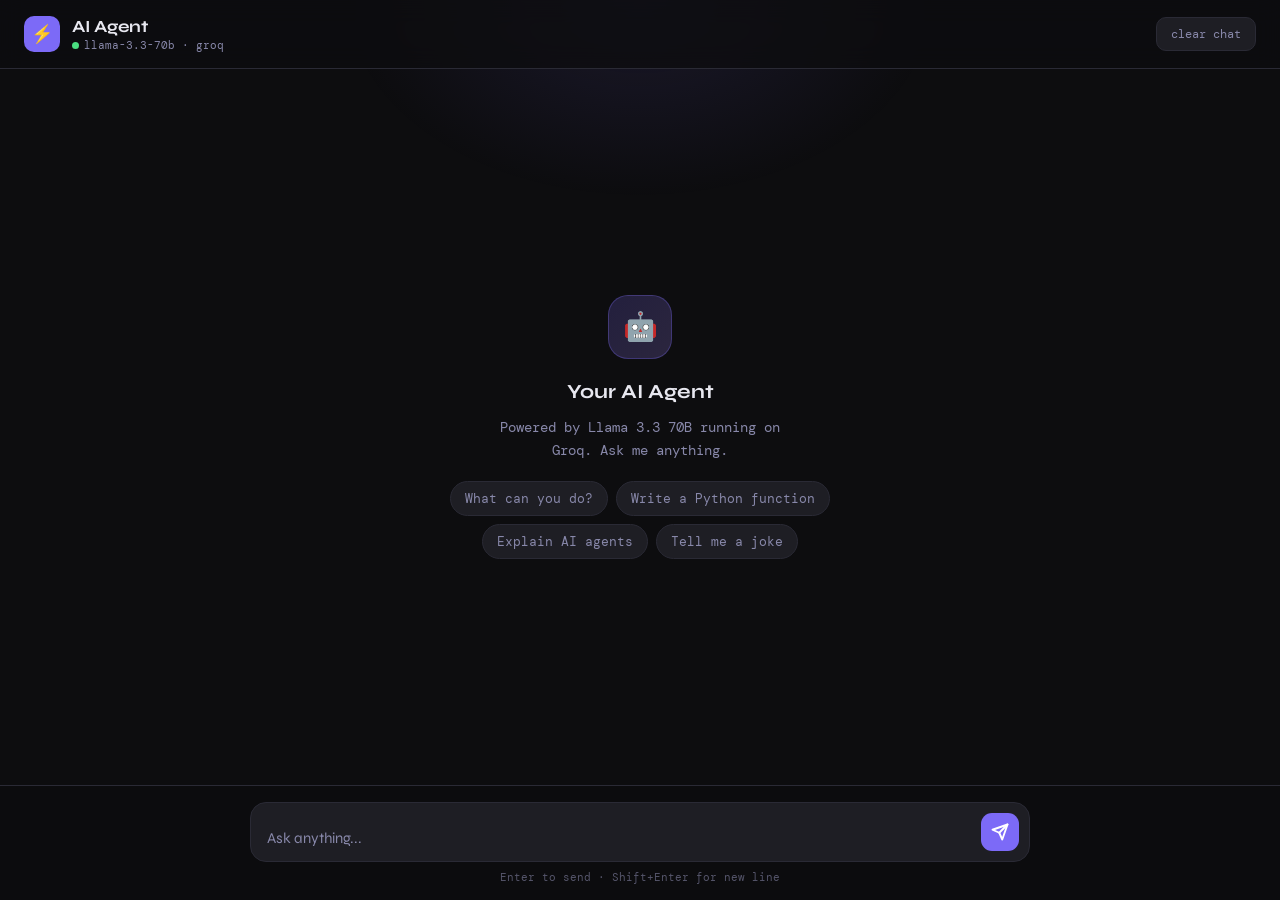
<file: index.html>
<!DOCTYPE html>
<html lang="en">
<head>
<meta charset="UTF-8"/>
<meta name="viewport" content="width=device-width, initial-scale=1.0"/>
<title>AI Agent</title>
<link href="https://fonts.googleapis.com/css2?family=DM+Mono:wght@400;500&family=Syne:wght@400;600;700&display=swap" rel="stylesheet"/>
<style>
  *, *::before, *::after { box-sizing: border-box; margin: 0; padding: 0; }

  :root {
    --bg: #0d0d0f;
    --surface: #16161a;
    --surface2: #1e1e24;
    --border: #2a2a35;
    --accent: #7c6af7;
    --accent2: #a78bfa;
    --text: #e8e8f0;
    --text2: #8888aa;
    --user-bg: #7c6af7;
    --ai-bg: #1e1e24;
    --radius: 18px;
    --font-ui: 'Syne', sans-serif;
    --font-mono: 'DM Mono', monospace;
  }

  body {
    background: var(--bg);
    color: var(--text);
    font-family: var(--font-ui);
    height: 100dvh;
    display: flex;
    flex-direction: column;
    overflow: hidden;
  }

  /* Ambient background glow */
  body::before {
    content: '';
    position: fixed;
    top: -200px; left: 50%;
    transform: translateX(-50%);
    width: 600px; height: 400px;
    background: radial-gradient(ellipse, rgba(124,106,247,0.12) 0%, transparent 70%);
    pointer-events: none;
    z-index: 0;
  }

  /* Header */
  header {
    display: flex;
    align-items: center;
    justify-content: space-between;
    padding: 16px 24px;
    border-bottom: 1px solid var(--border);
    background: rgba(13,13,15,0.8);
    backdrop-filter: blur(12px);
    position: relative;
    z-index: 10;
    flex-shrink: 0;
  }

  .header-left {
    display: flex;
    align-items: center;
    gap: 12px;
  }

  .logo {
    width: 36px; height: 36px;
    background: var(--accent);
    border-radius: 10px;
    display: flex; align-items: center; justify-content: center;
    font-size: 18px;
  }

  .header-title {
    font-size: 17px;
    font-weight: 700;
    letter-spacing: -0.3px;
  }

  .header-sub {
    font-size: 11px;
    color: var(--text2);
    font-family: var(--font-mono);
    margin-top: 1px;
  }

  .status-dot {
    width: 7px; height: 7px;
    background: #4ade80;
    border-radius: 50%;
    display: inline-block;
    margin-right: 5px;
    animation: pulse 2s ease-in-out infinite;
  }

  @keyframes pulse {
    0%, 100% { opacity: 1; }
    50% { opacity: 0.4; }
  }

  .clear-btn {
    background: var(--surface2);
    border: 1px solid var(--border);
    color: var(--text2);
    padding: 8px 14px;
    border-radius: 10px;
    font-family: var(--font-mono);
    font-size: 12px;
    cursor: pointer;
    transition: all 0.2s;
  }

  .clear-btn:hover {
    color: var(--text);
    border-color: var(--accent);
    background: rgba(124,106,247,0.1);
  }

  /* Chat area */
  #chat {
    flex: 1;
    overflow-y: auto;
    padding: 24px 16px;
    display: flex;
    flex-direction: column;
    gap: 16px;
    position: relative;
    z-index: 1;
    scroll-behavior: smooth;
  }

  #chat::-webkit-scrollbar { width: 4px; }
  #chat::-webkit-scrollbar-track { background: transparent; }
  #chat::-webkit-scrollbar-thumb { background: var(--border); border-radius: 4px; }

  .message-row {
    display: flex;
    gap: 10px;
    align-items: flex-end;
    animation: slideUp 0.3s ease;
    max-width: 780px;
    width: 100%;
    margin: 0 auto;
  }

  @keyframes slideUp {
    from { opacity: 0; transform: translateY(12px); }
    to   { opacity: 1; transform: translateY(0); }
  }

  .message-row.user { flex-direction: row-reverse; }

  .avatar {
    width: 30px; height: 30px;
    border-radius: 9px;
    flex-shrink: 0;
    display: flex; align-items: center; justify-content: center;
    font-size: 14px;
    font-weight: 600;
  }

  .avatar.ai {
    background: linear-gradient(135deg, var(--accent), #a78bfa);
    color: white;
  }

  .avatar.user {
    background: var(--surface2);
    border: 1px solid var(--border);
    color: var(--text2);
  }

  .bubble {
    padding: 12px 16px;
    border-radius: var(--radius);
    font-size: 15px;
    line-height: 1.6;
    max-width: calc(100% - 50px);
    word-break: break-word;
  }

  .bubble.ai {
    background: var(--ai-bg);
    border: 1px solid var(--border);
    border-bottom-left-radius: 4px;
    color: var(--text);
  }

  .bubble.user {
    background: var(--user-bg);
    border-bottom-right-radius: 4px;
    color: white;
  }

  /* Typing indicator */
  .typing-bubble {
    display: flex;
    align-items: center;
    gap: 5px;
    padding: 14px 18px;
  }

  .typing-bubble span {
    width: 6px; height: 6px;
    background: var(--text2);
    border-radius: 50%;
    animation: bounce 1.2s ease-in-out infinite;
  }

  .typing-bubble span:nth-child(2) { animation-delay: 0.2s; }
  .typing-bubble span:nth-child(3) { animation-delay: 0.4s; }

  @keyframes bounce {
    0%, 80%, 100% { transform: translateY(0); opacity: 0.4; }
    40% { transform: translateY(-6px); opacity: 1; }
  }

  /* Welcome screen */
  .welcome {
    display: flex;
    flex-direction: column;
    align-items: center;
    justify-content: center;
    flex: 1;
    gap: 12px;
    color: var(--text2);
    text-align: center;
    padding: 40px 20px;
    animation: fadeIn 0.5s ease;
  }

  @keyframes fadeIn {
    from { opacity: 0; } to { opacity: 1; }
  }

  .welcome-icon {
    width: 64px; height: 64px;
    background: linear-gradient(135deg, rgba(124,106,247,0.2), rgba(167,139,250,0.2));
    border: 1px solid rgba(124,106,247,0.3);
    border-radius: 20px;
    display: flex; align-items: center; justify-content: center;
    font-size: 28px;
    margin-bottom: 8px;
  }

  .welcome h2 {
    font-size: 20px;
    color: var(--text);
    font-weight: 700;
  }

  .welcome p {
    font-size: 14px;
    font-family: var(--font-mono);
    max-width: 300px;
    line-height: 1.6;
  }

  .suggestions {
    display: flex;
    flex-wrap: wrap;
    gap: 8px;
    justify-content: center;
    margin-top: 8px;
    max-width: 500px;
  }

  .suggestion {
    background: var(--surface2);
    border: 1px solid var(--border);
    color: var(--text2);
    padding: 8px 14px;
    border-radius: 20px;
    font-size: 13px;
    cursor: pointer;
    transition: all 0.2s;
    font-family: var(--font-mono);
  }

  .suggestion:hover {
    color: var(--text);
    border-color: var(--accent);
    background: rgba(124,106,247,0.1);
  }

  /* Input area */
  .input-area {
    padding: 16px;
    border-top: 1px solid var(--border);
    background: rgba(13,13,15,0.9);
    backdrop-filter: blur(12px);
    flex-shrink: 0;
    position: relative;
    z-index: 10;
  }

  .input-wrap {
    display: flex;
    align-items: flex-end;
    gap: 10px;
    background: var(--surface2);
    border: 1px solid var(--border);
    border-radius: 16px;
    padding: 10px 10px 10px 16px;
    max-width: 780px;
    margin: 0 auto;
    transition: border-color 0.2s;
  }

  .input-wrap:focus-within {
    border-color: var(--accent);
    box-shadow: 0 0 0 3px rgba(124,106,247,0.1);
  }

  #user-input {
    flex: 1;
    background: none;
    border: none;
    outline: none;
    color: var(--text);
    font-size: 15px;
    font-family: var(--font-ui);
    resize: none;
    max-height: 140px;
    line-height: 1.5;
    padding: 2px 0;
  }

  #user-input::placeholder { color: var(--text2); }

  #send-btn {
    width: 38px; height: 38px;
    background: var(--accent);
    border: none;
    border-radius: 11px;
    cursor: pointer;
    display: flex; align-items: center; justify-content: center;
    flex-shrink: 0;
    transition: all 0.2s;
    color: white;
  }

  #send-btn:hover { background: var(--accent2); transform: scale(1.05); }
  #send-btn:active { transform: scale(0.96); }
  #send-btn:disabled { opacity: 0.4; cursor: not-allowed; transform: none; }

  .input-hint {
    text-align: center;
    font-family: var(--font-mono);
    font-size: 11px;
    color: var(--text2);
    margin-top: 8px;
    opacity: 0.6;
  }

  /* Responsive */
  @media (max-width: 600px) {
    header { padding: 12px 16px; }
    #chat { padding: 16px 12px; }
    .bubble { font-size: 14px; padding: 10px 14px; }
    .header-title { font-size: 15px; }
  }
</style>
</head>
<body>

<header>
  <div class="header-left">
    <div class="logo">⚡</div>
    <div>
      <div class="header-title">AI Agent</div>
      <div class="header-sub"><span class="status-dot"></span>llama-3.3-70b · groq</div>
    </div>
  </div>
  <button class="clear-btn" onclick="clearChat()">clear chat</button>
</header>

<div id="chat">
  <div class="welcome" id="welcome">
    <div class="welcome-icon">🤖</div>
    <h2>Your AI Agent</h2>
    <p>Powered by Llama 3.3 70B running on Groq. Ask me anything.</p>
    <div class="suggestions">
      <div class="suggestion" onclick="sendSuggestion(this)">What can you do?</div>
      <div class="suggestion" onclick="sendSuggestion(this)">Write a Python function</div>
      <div class="suggestion" onclick="sendSuggestion(this)">Explain AI agents</div>
      <div class="suggestion" onclick="sendSuggestion(this)">Tell me a joke</div>
    </div>
  </div>
</div>

<div class="input-area">
  <div class="input-wrap">
    <textarea id="user-input" placeholder="Ask anything..." rows="1"></textarea>
    <button id="send-btn" onclick="sendMessage()">
      <svg width="18" height="18" viewBox="0 0 24 24" fill="none" stroke="currentColor" stroke-width="2.5" stroke-linecap="round" stroke-linejoin="round">
        <line x1="22" y1="2" x2="11" y2="13"></line>
        <polygon points="22 2 15 22 11 13 2 9 22 2"></polygon>
      </svg>
    </button>
  </div>
  <div class="input-hint">Enter to send · Shift+Enter for new line</div>
</div>

<script>
  const chat = document.getElementById('chat');
  const input = document.getElementById('user-input');
  const sendBtn = document.getElementById('send-btn');
  let isLoading = false;

  // Auto-resize textarea
  input.addEventListener('input', () => {
    input.style.height = 'auto';
    input.style.height = Math.min(input.scrollHeight, 140) + 'px';
  });

  // Enter to send
  input.addEventListener('keydown', (e) => {
    if (e.key === 'Enter' && !e.shiftKey) {
      e.preventDefault();
      sendMessage();
    }
  });

  function removeWelcome() {
    const welcome = document.getElementById('welcome');
    if (welcome) welcome.remove();
  }

  function addMessage(text, role) {
    removeWelcome();
    const row = document.createElement('div');
    row.className = `message-row ${role}`;

    const avatar = document.createElement('div');
    avatar.className = `avatar ${role}`;
    avatar.textContent = role === 'ai' ? '⚡' : 'U';

    const bubble = document.createElement('div');
    bubble.className = `bubble ${role}`;
    bubble.textContent = text;

    row.appendChild(avatar);
    row.appendChild(bubble);
    chat.appendChild(row);
    chat.scrollTop = chat.scrollHeight;
    return bubble;
  }

  function addTyping() {
    removeWelcome();
    const row = document.createElement('div');
    row.className = 'message-row ai';
    row.id = 'typing-row';

    const avatar = document.createElement('div');
    avatar.className = 'avatar ai';
    avatar.textContent = '⚡';

    const bubble = document.createElement('div');
    bubble.className = 'bubble ai typing-bubble';
    bubble.innerHTML = '<span></span><span></span><span></span>';

    row.appendChild(avatar);
    row.appendChild(bubble);
    chat.appendChild(row);
    chat.scrollTop = chat.scrollHeight;
  }

  function removeTyping() {
    const t = document.getElementById('typing-row');
    if (t) t.remove();
  }

  async function sendMessage() {
    const text = input.value.trim();
    if (!text || isLoading) return;

    isLoading = true;
    sendBtn.disabled = true;
    input.value = '';
    input.style.height = 'auto';

    addMessage(text, 'user');
    addTyping();

    try {
      const res = await fetch('http://localhost:5000/chat', {
        method: 'POST',
        headers: { 'Content-Type': 'application/json' },
        body: JSON.stringify({ message: text })
      });

      const data = await res.json();
      removeTyping();
      addMessage(data.reply, 'ai');
    } catch (err) {
      removeTyping();
      addMessage('⚠️ Cannot connect to server. Make sure server.py is running on port 5000.', 'ai');
    }

    isLoading = false;
    sendBtn.disabled = false;
    input.focus();
  }

  async function clearChat() {
    await fetch('http://localhost:5000/reset', { method: 'POST' }).catch(() => {});
    chat.innerHTML = '';
    const welcome = document.createElement('div');
    welcome.className = 'welcome';
    welcome.id = 'welcome';
    welcome.innerHTML = `
      <div class="welcome-icon">🤖</div>
      <h2>Your AI Agent</h2>
      <p>Powered by Llama 3.3 70B running on Groq. Ask me anything.</p>
      <div class="suggestions">
        <div class="suggestion" onclick="sendSuggestion(this)">What can you do?</div>
        <div class="suggestion" onclick="sendSuggestion(this)">Write a Python function</div>
        <div class="suggestion" onclick="sendSuggestion(this)">Explain AI agents</div>
        <div class="suggestion" onclick="sendSuggestion(this)">Tell me a joke</div>
      </div>`;
    chat.appendChild(welcome);
  }

  function sendSuggestion(el) {
    input.value = el.textContent;
    sendMessage();
  }
</script>
</body>
</html>
</file>
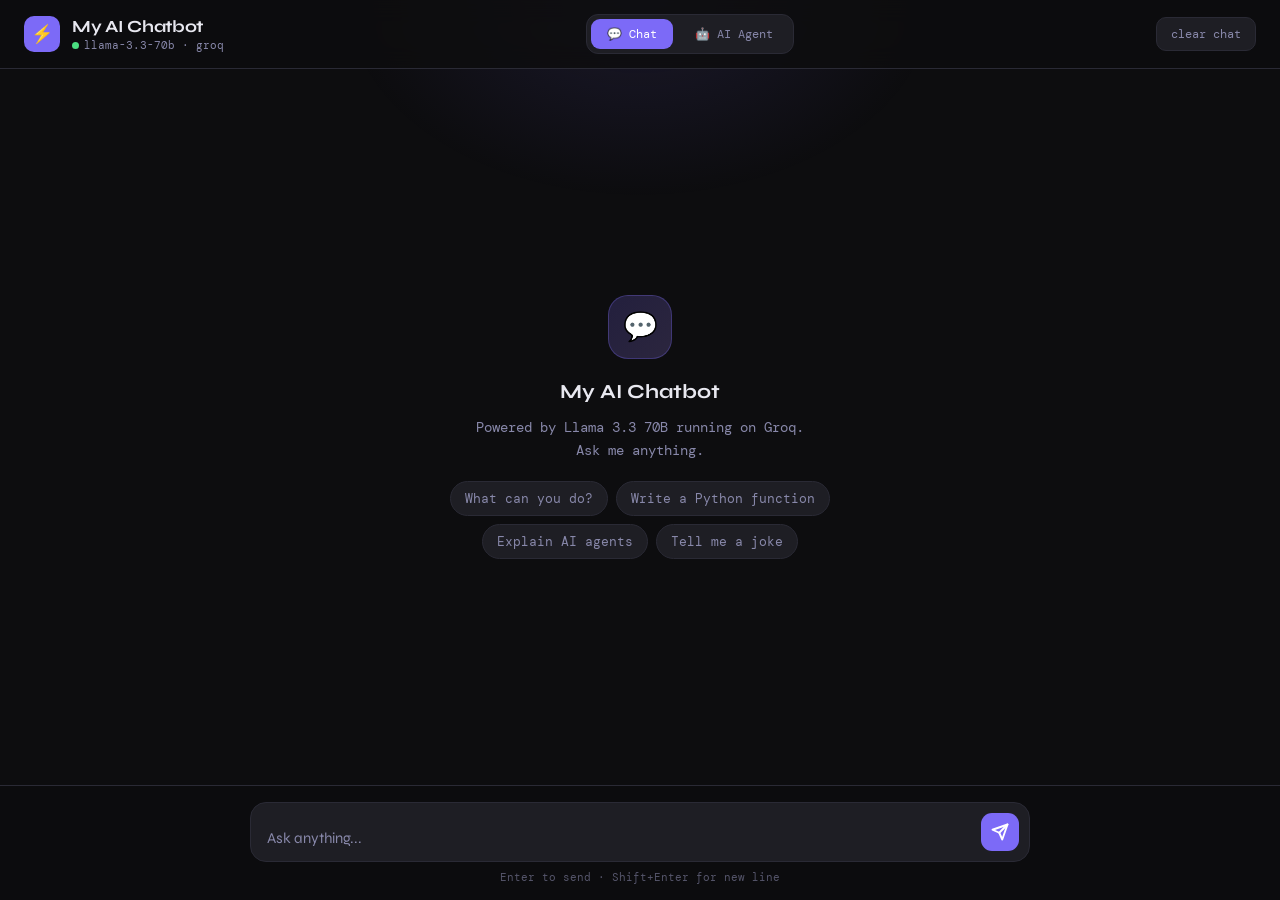
<file: templates/index.html>
<!DOCTYPE html>
<html lang="en">
<head>
<meta charset="UTF-8"/>
<meta name="viewport" content="width=device-width, initial-scale=1.0"/>
<title>My AI Chatbot & AI Agent</title>
<link href="https://fonts.googleapis.com/css2?family=DM+Mono:wght@400;500&family=Syne:wght@400;600;700&display=swap" rel="stylesheet"/>
<link rel="stylesheet" href="/static/style.css"/>
</head>
<body>

<header>
  <div class="header-left">
    <div class="logo">⚡</div>
    <div>
      <div class="header-title" id="header-title">My AI Chatbot</div>
      <div class="header-sub"><span class="status-dot"></span><span id="header-sub">llama-3.3-70b · groq</span></div>
    </div>
  </div>

  <div class="tabs">
    <button class="tab-btn active" onclick="switchTab('chat', this)">💬 Chat</button>
    <button class="tab-btn" onclick="switchTab('agent', this)">🤖 AI Agent</button>
  </div>

  <button class="clear-btn" onclick="clearChat()">clear chat</button>
</header>

<!-- ── TAB 1: Chat ── -->
<div class="tab-panel active" id="panel-chat">
  <div class="chat-area" id="chat-chat">
    <div class="welcome" id="welcome-chat">
      <div class="welcome-icon">💬</div>
      <h2>My AI Chatbot</h2>
      <p>Powered by Llama 3.3 70B running on Groq. Ask me anything.</p>
      <div class="suggestions">
        <div class="suggestion" onclick="sendSuggestion(this,'chat')">What can you do?</div>
        <div class="suggestion" onclick="sendSuggestion(this,'chat')">Write a Python function</div>
        <div class="suggestion" onclick="sendSuggestion(this,'chat')">Explain AI agents</div>
        <div class="suggestion" onclick="sendSuggestion(this,'chat')">Tell me a joke</div>
      </div>
    </div>
  </div>
  <div class="input-area">
    <div class="input-wrap">
      <textarea class="chat-input" id="input-chat" placeholder="Ask anything..." rows="1"></textarea>
      <button class="send-btn" id="send-chat" onclick="sendMessage('chat')">
        <svg width="18" height="18" viewBox="0 0 24 24" fill="none" stroke="currentColor" stroke-width="2.5" stroke-linecap="round" stroke-linejoin="round"><line x1="22" y1="2" x2="11" y2="13"></line><polygon points="22 2 15 22 11 13 2 9 22 2"></polygon></svg>
      </button>
    </div>
    <div class="input-hint">Enter to send · Shift+Enter for new line</div>
  </div>
</div>

<!-- ── TAB 2: AI Agent ── -->
<div class="tab-panel" id="panel-agent">
  <div class="chat-area" id="chat-agent">
    <div class="welcome" id="welcome-agent">
      <div class="welcome-icon">🤖</div>
      <h2>AI Agent — with Real Tools</h2>
      <p>Powered by Llama 4 Scout 17B running on Groq. This agent takes real actions using tools, not just chat.</p>
      <div class="tools-grid">
        <span class="tool-chip">🧮 calculator</span>
        <span class="tool-chip">🕐 date & time</span>
        <span class="tool-chip">🔍 web search</span>
        <span class="tool-chip">💾 write file</span>
        <span class="tool-chip">📁 read file</span>
      </div>
      <div class="suggestions">
        <div class="suggestion" onclick="sendSuggestion(this,'agent')">What is 1234 * 5678?</div>
        <div class="suggestion" onclick="sendSuggestion(this,'agent')">What time is it?</div>
        <div class="suggestion" onclick="sendSuggestion(this,'agent')">Search latest AI news</div>
        <div class="suggestion" onclick="sendSuggestion(this,'agent')">Save a note: Buy groceries</div>
        <div class="suggestion" onclick="sendSuggestion(this,'agent')">Read file - C:\my-agent\agent_files\notes.txt</div>
      </div>
    </div>
  </div>
  <div class="input-area">
    <div class="input-wrap">
      <textarea class="chat-input" id="input-agent" placeholder="Ask the agent to do something..." rows="1"></textarea>
      <button class="send-btn" id="send-agent" onclick="sendMessage('agent')">
        <svg width="18" height="18" viewBox="0 0 24 24" fill="none" stroke="currentColor" stroke-width="2.5" stroke-linecap="round" stroke-linejoin="round"><line x1="22" y1="2" x2="11" y2="13"></line><polygon points="22 2 15 22 11 13 2 9 22 2"></polygon></svg>
      </button>
    </div>
    <div class="input-hint">Enter to send · Shift+Enter for new line</div>
  </div>
</div>

<script src="/static/script.js"></script>
</body>
</html>
</file>
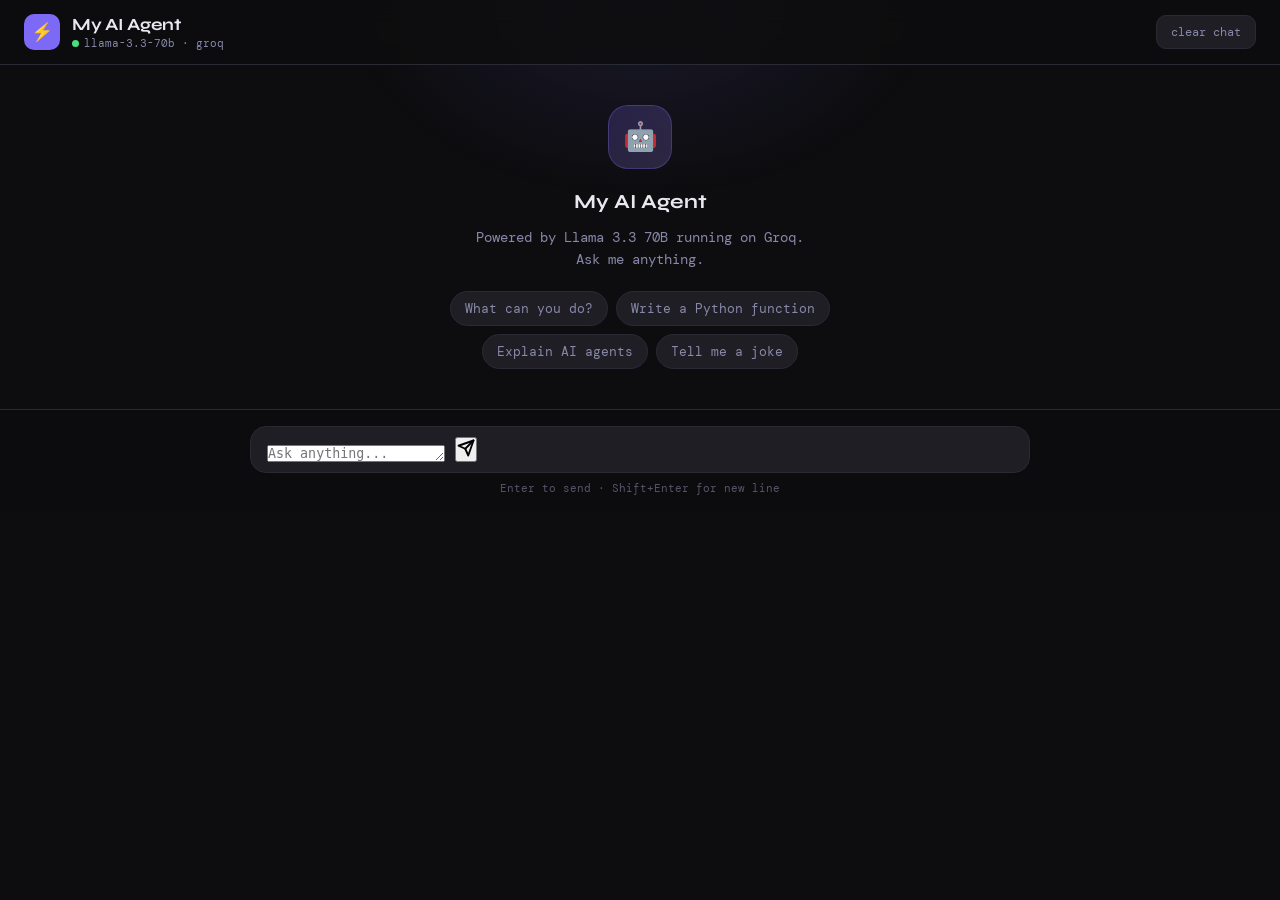
<file: templates/index-old.html>
<!DOCTYPE html>
<html lang="en">
<head>
<meta charset="UTF-8"/>
<meta name="viewport" content="width=device-width, initial-scale=1.0"/>
<title>My AI Agent</title>
<link href="https://fonts.googleapis.com/css2?family=DM+Mono:wght@400;500&family=Syne:wght@400;600;700&display=swap" rel="stylesheet"/>
<link rel="stylesheet" href="/static/style.css"/>
</head>
<body>

<header>
  <div class="header-left">
    <div class="logo">⚡</div>
    <div>
      <div class="header-title">My AI Agent</div>
      <div class="header-sub"><span class="status-dot"></span>llama-3.3-70b · groq</div>
    </div>
  </div>
  <button class="clear-btn" onclick="clearChat()">clear chat</button>
</header>

<div id="chat">
  <div class="welcome" id="welcome">
    <div class="welcome-icon">🤖</div>
    <h2>My AI Agent</h2>
    <p>Powered by Llama 3.3 70B running on Groq. Ask me anything.</p>
    <div class="suggestions">
      <div class="suggestion" onclick="sendSuggestion(this)">What can you do?</div>
      <div class="suggestion" onclick="sendSuggestion(this)">Write a Python function</div>
      <div class="suggestion" onclick="sendSuggestion(this)">Explain AI agents</div>
      <div class="suggestion" onclick="sendSuggestion(this)">Tell me a joke</div>
    </div>
  </div>
</div>

<div class="input-area">
  <div class="input-wrap">
    <textarea id="user-input" placeholder="Ask anything..." rows="1"></textarea>
    <button id="send-btn" onclick="sendMessage()">
      <svg width="18" height="18" viewBox="0 0 24 24" fill="none" stroke="currentColor" stroke-width="2.5" stroke-linecap="round" stroke-linejoin="round">
        <line x1="22" y1="2" x2="11" y2="13"></line>
        <polygon points="22 2 15 22 11 13 2 9 22 2"></polygon>
      </svg>
    </button>
  </div>
  <div class="input-hint">Enter to send · Shift+Enter for new line</div>
</div>

<script src="/static/script.js"></script>
</body>
</html>
</file>
<file: static/style.css>
*, *::before, *::after { box-sizing: border-box; margin: 0; padding: 0; }
  :root {
    --bg: #0d0d0f; --surface: #16161a; --surface2: #1e1e24;
    --border: #2a2a35; --accent: #7c6af7; --accent2: #a78bfa;
    --text: #e8e8f0; --text2: #8888aa;
    --user-bg: #7c6af7; --ai-bg: #1e1e24;
    --radius: 18px; --font-ui: 'Syne', sans-serif; --font-mono: 'DM Mono', monospace;
  }
  body { background: var(--bg); color: var(--text); font-family: var(--font-ui); height: 100dvh; display: flex; flex-direction: column; overflow: hidden; }
  body::before { content: ''; position: fixed; top: -200px; left: 50%; transform: translateX(-50%); width: 600px; height: 400px; background: radial-gradient(ellipse, rgba(124,106,247,0.12) 0%, transparent 70%); pointer-events: none; z-index: 0; }

  /* ── Header ── */
  header { display: flex; align-items: center; justify-content: space-between; padding: 14px 24px; border-bottom: 1px solid var(--border); background: rgba(13,13,15,0.85); backdrop-filter: blur(12px); position: relative; z-index: 10; flex-shrink: 0; gap: 16px; }
  .header-left { display: flex; align-items: center; gap: 12px; flex-shrink: 0; }
  .logo { width: 36px; height: 36px; background: var(--accent); border-radius: 10px; display: flex; align-items: center; justify-content: center; font-size: 18px; }
  .header-title { font-size: 17px; font-weight: 700; letter-spacing: -0.3px; }
  .header-sub { font-size: 11px; color: var(--text2); font-family: var(--font-mono); margin-top: 1px; }
  .status-dot { width: 7px; height: 7px; background: #4ade80; border-radius: 50%; display: inline-block; margin-right: 5px; animation: pulse 2s ease-in-out infinite; }
  @keyframes pulse { 0%,100%{opacity:1} 50%{opacity:0.4} }

  /* ── Tabs ── */
  .tabs { display: flex; gap: 6px; background: var(--surface2); border: 1px solid var(--border); border-radius: 12px; padding: 4px; }
  .tab-btn { padding: 7px 16px; border-radius: 9px; border: none; background: transparent; color: var(--text2); font-family: var(--font-mono); font-size: 12px; cursor: pointer; transition: all 0.2s; white-space: nowrap; }
  .tab-btn.active { background: var(--accent); color: #fff; }
  .tab-btn:not(.active):hover { color: var(--text); background: rgba(255,255,255,0.05); }

  .clear-btn { background: var(--surface2); border: 1px solid var(--border); color: var(--text2); padding: 8px 14px; border-radius: 10px; font-family: var(--font-mono); font-size: 12px; cursor: pointer; transition: all 0.2s; flex-shrink: 0; }
  .clear-btn:hover { color: var(--text); border-color: var(--accent); background: rgba(124,106,247,0.1); }

  /* ── Tab panels ── */
  .tab-panel { display: none; flex: 1; flex-direction: column; overflow: hidden; }
  .tab-panel.active { display: flex; }

  /* ── Chat area ── */
  .chat-area { flex: 1; overflow-y: auto; padding: 24px 16px; display: flex; flex-direction: column; gap: 16px; position: relative; z-index: 1; scroll-behavior: smooth; }
  .chat-area::-webkit-scrollbar { width: 4px; }
  .chat-area::-webkit-scrollbar-thumb { background: var(--border); border-radius: 4px; }

  .message-row { display: flex; gap: 10px; align-items: flex-end; animation: slideUp 0.3s ease; max-width: 780px; width: 100%; margin: 0 auto; }
  @keyframes slideUp { from{opacity:0;transform:translateY(12px)} to{opacity:1;transform:translateY(0)} }
  .message-row.user { flex-direction: row-reverse; }

  .avatar { width: 30px; height: 30px; border-radius: 9px; flex-shrink: 0; display: flex; align-items: center; justify-content: center; font-size: 14px; font-weight: 600; }
  .avatar.ai { background: linear-gradient(135deg, var(--accent), #a78bfa); color: white; }
  .avatar.user { background: var(--surface2); border: 1px solid var(--border); color: var(--text2); }

  .msg-col { display: flex; flex-direction: column; gap: 6px; max-width: calc(100% - 50px); }
  .message-row.user .msg-col { align-items: flex-end; }

  .bubble { padding: 12px 16px; border-radius: var(--radius); font-size: 15px; line-height: 1.6; word-break: break-word; }
  .bubble.ai { background: var(--ai-bg); border: 1px solid var(--border); border-bottom-left-radius: 4px; color: var(--text); }
  .bubble.user { background: var(--user-bg); border-bottom-right-radius: 4px; color: white; }

  /* Tool badges — only shown in agent tab */
  .tools-used { display: flex; flex-wrap: wrap; gap: 6px; }
  .tool-badge { display: flex; align-items: center; gap: 5px; background: rgba(124,106,247,0.12); border: 1px solid rgba(124,106,247,0.3); color: var(--accent2); padding: 4px 10px; border-radius: 20px; font-family: var(--font-mono); font-size: 11px; }

  /* Typing */
  .typing-bubble { display: flex; align-items: center; gap: 5px; padding: 14px 18px; }
  .typing-bubble span { width: 6px; height: 6px; background: var(--text2); border-radius: 50%; animation: bounce 1.2s ease-in-out infinite; }
  .typing-bubble span:nth-child(2){animation-delay:.2s} .typing-bubble span:nth-child(3){animation-delay:.4s}
  @keyframes bounce { 0%,80%,100%{transform:translateY(0);opacity:0.4} 40%{transform:translateY(-6px);opacity:1} }

  /* Welcome */
  .welcome { display: flex; flex-direction: column; align-items: center; justify-content: center; flex: 1; gap: 12px; color: var(--text2); text-align: center; padding: 40px 20px; animation: fadeIn 0.5s ease; }
  @keyframes fadeIn { from{opacity:0} to{opacity:1} }
  .welcome-icon { width: 64px; height: 64px; background: linear-gradient(135deg, rgba(124,106,247,0.2), rgba(167,139,250,0.2)); border: 1px solid rgba(124,106,247,0.3); border-radius: 20px; display: flex; align-items: center; justify-content: center; font-size: 28px; margin-bottom: 8px; }
  .welcome h2 { font-size: 20px; color: var(--text); font-weight: 700; }
  .welcome p { font-size: 14px; font-family: var(--font-mono); max-width: 340px; line-height: 1.6; }
  .suggestions { display: flex; flex-wrap: wrap; gap: 8px; justify-content: center; margin-top: 8px; max-width: 500px; }
  .suggestion { background: var(--surface2); border: 1px solid var(--border); color: var(--text2); padding: 8px 14px; border-radius: 20px; font-size: 13px; cursor: pointer; transition: all 0.2s; font-family: var(--font-mono); }
  .suggestion:hover { color: var(--text); border-color: var(--accent); background: rgba(124,106,247,0.1); }
  .tools-grid { display: flex; flex-wrap: wrap; gap: 8px; justify-content: center; margin-top: 4px; max-width: 500px; }
  .tool-chip { background: var(--surface2); border: 1px solid var(--border); color: var(--text2); padding: 6px 12px; border-radius: 20px; font-size: 12px; font-family: var(--font-mono); }

  /* Input */
  .input-area { padding: 16px; border-top: 1px solid var(--border); background: rgba(13,13,15,0.9); backdrop-filter: blur(12px); flex-shrink: 0; position: relative; z-index: 10; }
  .input-wrap { display: flex; align-items: flex-end; gap: 10px; background: var(--surface2); border: 1px solid var(--border); border-radius: 16px; padding: 10px 10px 10px 16px; max-width: 780px; margin: 0 auto; transition: border-color 0.2s; }
  .input-wrap:focus-within { border-color: var(--accent); box-shadow: 0 0 0 3px rgba(124,106,247,0.1); }
  .chat-input { flex: 1; background: none; border: none; outline: none; color: var(--text); font-size: 15px; font-family: var(--font-ui); resize: none; max-height: 140px; line-height: 1.5; padding: 2px 0; }
  .chat-input::placeholder { color: var(--text2); }
  .send-btn { width: 38px; height: 38px; background: var(--accent); border: none; border-radius: 11px; cursor: pointer; display: flex; align-items: center; justify-content: center; flex-shrink: 0; transition: all 0.2s; color: white; }
  .send-btn:hover { background: var(--accent2); transform: scale(1.05); }
  .send-btn:active { transform: scale(0.96); }
  .send-btn:disabled { opacity: 0.4; cursor: not-allowed; transform: none; }
  .input-hint { text-align: center; font-family: var(--font-mono); font-size: 11px; color: var(--text2); margin-top: 8px; opacity: 0.6; }

  @media (max-width: 600px) {
    header { padding: 10px 12px; gap: 8px; }
    .header-title { font-size: 14px; }
    .tab-btn { padding: 6px 10px; font-size: 11px; }
    .chat-area { padding: 16px 12px; }
    .bubble { font-size: 14px; padding: 10px 14px; }
  }
</file>
